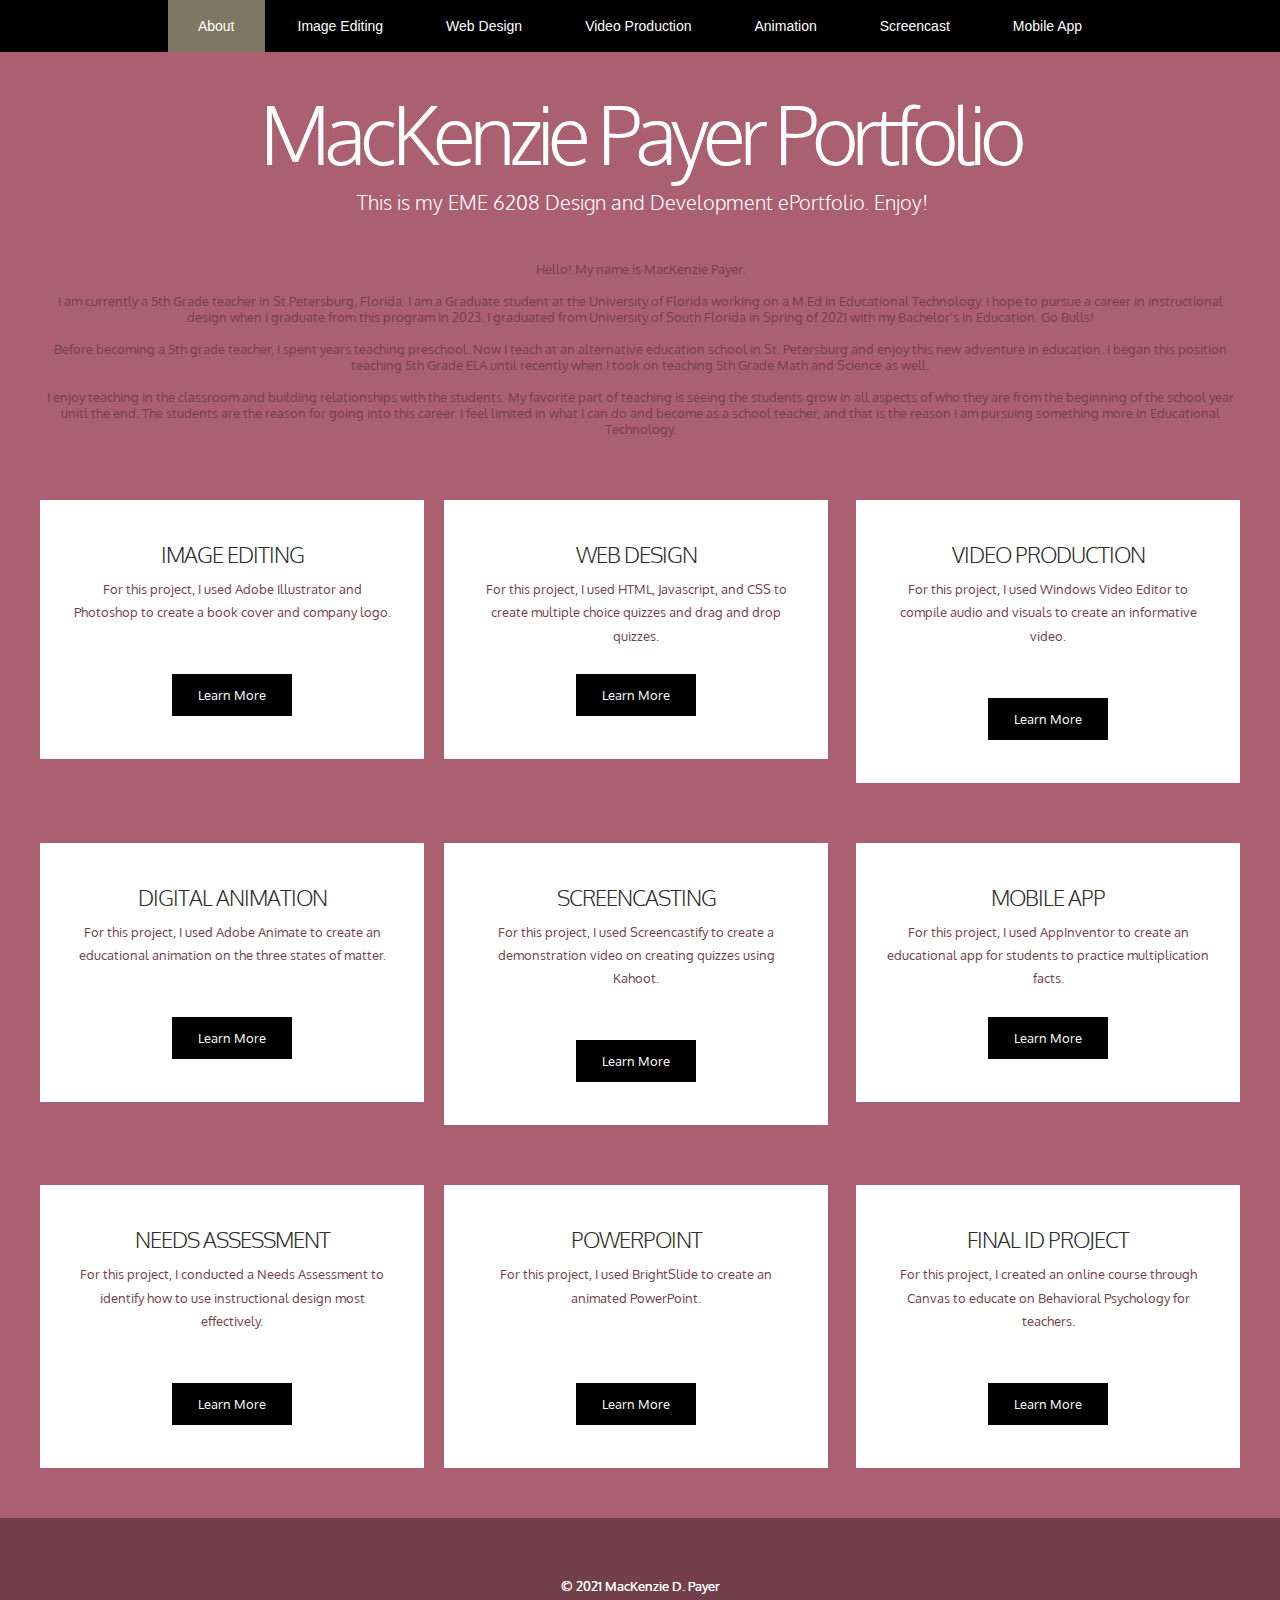
<file: index.html>
<!DOCTYPE html PUBLIC "-//W3C//DTD XHTML 1.0 Strict//EN" "http://www.w3.org/TR/xhtml1/DTD/xhtml1-strict.dtd">
<html xmlns="http://www.w3.org/1999/xhtml"><head>
<!--
Design by TEMPLATED
http://templated.co
Released for free under the Creative Commons Attribution License
Name : Vestibule Description: A two-column, fixed-width design with dark color scheme.
Version : 1.0
Released : 20130406
--><!-- Comments are in ALL CAPS -->
<meta name="keywords" content="" />
<meta name="description" content="" />
<meta http-equiv="content-type" content="text/html; charset=utf-8" />
<!-- SET THE PAGE TITLE INSIDE THE TITLE TAGS BELOW --><title>M.Payer Portfolio</title>

<link href="http://fonts.googleapis.com/css?family=Oxygen:400,700,300" rel="stylesheet" type="text/css" />
<link href="style.css" rel="stylesheet" type="text/css" media="screen" />
</head>








<body>
<div id="wrapper">
<!-- START OF THE NAVIGATION SECTION. DO NOT CHANGE ANYTHING ABOVE THIS LINE EXCEPT TO SET THE TITLE. -->
<div id="menu-wrapper">
<div id="menu" class="container">
<ul>
<!-- NAVIGATION MENU. THERE SHOULD BE ONE LIST ITEM FOR EACH BUTTON IN YOUR NAVIGATION BAR. -->
<!-- REPLACE THE # IN THE LINK WITH THE FILE NAME OF THE APPROPRIATE PAGE. -->
<li class="current_page_item"><a href="index.html">About</a></li>
<li><a href="image.html">Image Editing</a></li>
<li><a href="web.html">Web Design</a></li>
<li><a href="video.html">Video Production</a></li>
<li><a href="animation.html">Animation</a></li>
<li><a href="screencast.html">Screencast</a></li>
<li><a href="contact.html">Mobile App</a></li>
</ul>
</div>
</div>
<div id="logo" class="container"><!-- THIS IS WHERE YOU CUSTOMIZE THE HEADER FOR EACH PAGE. -->
<h1>MacKenzie Payer Portfolio</h1>
<!-- THIS IS WHERE YOU CUSTOMIZE THE SUBHEADER FOR EACH PAGE. -->
<p>This is my EME 6208 Design and Development ePortfolio. Enjoy!</p>
</div>
<div id="page" class="container">
<div>
<div class="entry"><!-- THIS IS WHERE YOU CUSTOMIZE THE INTRODUCTORY PARAGRAPH FOR EACH PAGE. -->
<p><center>Hello! My name is MacKenzie Payer.<br><br>

I am currently a 5th Grade teacher in St.Petersburg, Florida. I am a Graduate student at the University of Florida working on a M.Ed in Educational Technology. I hope to pursue a career in instructional design when I graduate from this program in 2023. I graduated from University of South Florida in Spring of 2021 with my Bachelor's in Education. Go Bulls!<br><br>

Before becoming a 5th grade teacher, I spent years teaching preschool. Now I teach at an alternative education school in St. Petersburg and enjoy this new adventure in education. I began this position teaching 5th Grade ELA until recently when I took on teaching 5th Grade Math and Science as well.<br><br>

I enjoy teaching in the classroom and building relationships with the students. My favorite part of teaching is seeing the students grow in all aspects of who they are from the beginning of the school year unitl the end. The students are the reason for going into this career. I feel limited in what I can do and become as a school teacher, and that is the reason I am pursuing something more in Educational Technology.</center></p>
</div>
</div>
</div>
<!-- END OF THE NAVIGATION SECTION. --><!-- START OF THE CONTENT SECTION. -->
<!-- ON OTHER PAGES, LIKE THE PROJECT PAGES, YOU WILL TAKE OUT EVERYTHING BETWEEN HERE AND THE END OF THE CONTENT SECTION AND REPLACE IT WITH THE PROJECT CONTENT. -->
<div id="three-column" class="container">
<div class="tbox1">
<div class="box-style">
<div class="content">
<h2>Image Editing</h2>
<p>For this project, I used Adobe Illustrator and Photoshop to create a book cover and company logo.<br><br></p>
<a href="image.html" class="button">Learn More</a>
</div>
</div>
</div>
<div class="tbox2">
<div class="box-style">
<div class="content">
<h2>Web Design</h2>
<p>For this project, I used HTML, Javascript, and CSS to create multiple choice quizzes and drag and drop quizzes.</p>
<a href="web.html" class="button">Learn More</a>
</div>
</div>
</div>
<div class="tbox3">
<div class="box-style">
<div class="content">
<h2>Video Production</h2>
<p>For this project, I used Windows Video Editor to compile audio and visuals to create an informative video.<br><br></p>
<a href="video.html" class="button">Learn More</a>
</div>
</div>
</div>
</div>
<div id="three-column" class="container">
<div class="tbox1">
<div class="box-style">
<div class="content">
<h2>Digital Animation</h2>
<p>For this project, I used Adobe Animate to create an educational animation on the three states of matter.<br><br></p>
<a href="animation.html" class="button">Learn More</a>
</div>
</div>
</div>
<div class="tbox2">
<div class="box-style">
<div class="content">
<h2>Screencasting</h2>
<p>For this project, I used Screencastify to create a demonstration video on creating quizzes using Kahoot.<br><br></p>
<a href="screencast.html" class="button">Learn More</a>
</div>
</div>
</div>
<div class="tbox3">
<div class="box-style">
<div class="content">
<h2>Mobile App</h2>
<p>For this project, I used AppInventor to create an educational app for students to practice multiplication facts.</p>
<a href="screencast.html" class="button">Learn More</a>
</div>
</div>
</div>
</div>
<div id="three-column" class="container">
<div class="tbox1">
<div class="box-style">
<div class="content">
<h2>Needs Assessment</h2>
<p>For this project, I conducted a Needs Assessment to identify how to use instructional design most effectively.<br><br></p>
<a href="needsassessment.html" class="button">Learn More</a>
</div>
</div>
</div>
<div class="tbox2">
<div class="box-style">
<div class="content">
<h2>PowerPoint</h2>
<p>For this project, I used BrightSlide to create an animated PowerPoint.<br><br><br></p>
<a href="powerpoint.html" class="button">Learn More</a>
</div>
</div>
</div>
<div class="tbox3">
<div class="box-style">
<div class="content">
<h2>Final ID Project</h2>
<p>For this project, I created an online course through Canvas to educate on Behavioral Psychology for teachers.<br><br></p>
<a href="finalidproject.html" class="button">Learn More</a>
</div>
</div>
</div>
</div>
<!-- END OF THE CONTENT SECTION. BELOW YOU CAN CUSTOMIZE YOUR FOOTER. --></div>
<div id="footer"><!-- START FOOTER -->
<p>© 2021 MacKenzie D. Payer</p>
<!-- END FOOTER --></div>
</body></html>
</file>
<file: style.css>
/*
Design by TEMPLATED
http://templated.co
Released for free under the Creative Commons Attribution License
*/

body {
	margin: 0;
	padding: 0;
	background: #733f4c;
	font-family: 'Oxygen', sans-serif;
	font-size: 13px;
	color: #733f4c;
}

h1, h2, h3 {
	margin: 0;
	padding: 0;
	text-transform: uppercase;
	font-weight: 300;
	color: #ffffff;
}

h1 {
	font-size: 2em;
}

h2 {
	font-size: 2.8em;
}

h3 {
	font-size: 1.6em;
}

p, ul, ol {
	margin-top: 0;
	line-height: 180%;
}

ul, ol {
}

a {
	text-decoration: none;
	color: #5BA689;
}

a:hover {
}

#wrapper {
	overflow: hidden;
	background: #ab6072;
}

.container {
	width: 1200px;
	margin: 0px auto;
}

/* Header */

#header-wrapper {
	overflow: hidden;
	height: 600px;
}

#header {
	width: 960px;
	height: 200px;
	margin: 0 auto;
	padding: 0px 20px;
}

/* Logo */

#logo {
	overflow: hidden;
	height: 150px;
}

#logo h1, #logo p {
	text-align: center;
}

#logo h1 {
	padding: 5px 0px 20px 0px;
	letter-spacing: -6px;
	text-transform: capitalize;
	font-size: 80px;
}

#logo p {
	margin-top: -20px;
	padding: 0px 0px 0px 5px;
	font-size: 20px;
	font-weight: 300;
	color: #ffffff;
}

#logo p a {
	color: #696969;
}

#logo a {
	border: none;
	background: none;
	text-decoration: none;
	color: #3C342E;
}


/* Menu */

#menu-wrapper {
	overflow: hidden;
	height: 52px;
	margin-bottom: 2em;
	background: #000000;
}

#menu {
	overflow: hidden;
	height: 52px;
}

#menu ul {
	margin: 0;
	padding: 0px 0px 0px 0px;
	list-style: none;
	line-height: normal;
	text-align: center;
}

#menu li {
	display: inline-block;
}

#menu a {
	display: block;
	padding: 0px 30px;
	line-height: 52px;
	border: none;
	text-decoration: none;
	text-align: center;
	font-family: 'Oswald', sans-serif;
	font-size: 14px;
	font-weight: 300;
	color: #FFFFFF;
}

#menu a:hover, #menu .current_page_item a {
	background: #7D7764;
	text-decoration: none;
	color: #FFFFFF;
}

#menu .current_page_item a {
}

/* Page */

#page {
	overflow: hidden;
	padding: 20px 20px 40px 20px;
}

/* Content */

#content {
	float: left;
	width: 752px;
	padding: 0px 0px 0px 0px;
}


/* Footer */

#footer {
	height: 100px;
	margin: 0 auto;
	padding: 50px 0px 0px 0px;
}

#footer p {
	margin: 0;
	padding-top: 10px;
	line-height: normal;
	text-align: center;
	text-shadow: 0px 0px 0px #FFFFFF;
	color: #ffffff;
}

#footer a {
	text-decoration: underline;
	color: #909090;
}

#footer a:hover {
	text-decoration: none;
	color: #383838;
}

.box1 {
	overflow: hidden;
	height: 300px;
	background: url(images/img04.jpg) no-repeat center bottom;
}


/* Three Column Content */

#three-column {
	overflow: hidden;
	padding: 10px 0px 50px 0px;
}

#three-column .tbox1 {
	float: left;
	width: 384px;
	margin-right: 20px;
}

#three-column .tbox2 {
	float: left;
	width: 384px;
}

#three-column .tbox3 {
	float: right;
	width: 384px;
}

.box-style {
	background: #FFFFFF;
	text-align: center;
}

.box-style h2 {
	padding: 10px 0px;
	letter-spacing: -1px;
	font-size: 22px;
	color: #2D2D2D;
}

.box-style .content {
	overflow: hidden;
	width: 324px;
	padding: 30px;
}

.button
{
	display: inline-block;
	margin: 1em 0em;
	background: #000;
	padding: 1em 2em;
	color: #FFFFFF;
}
</file>
